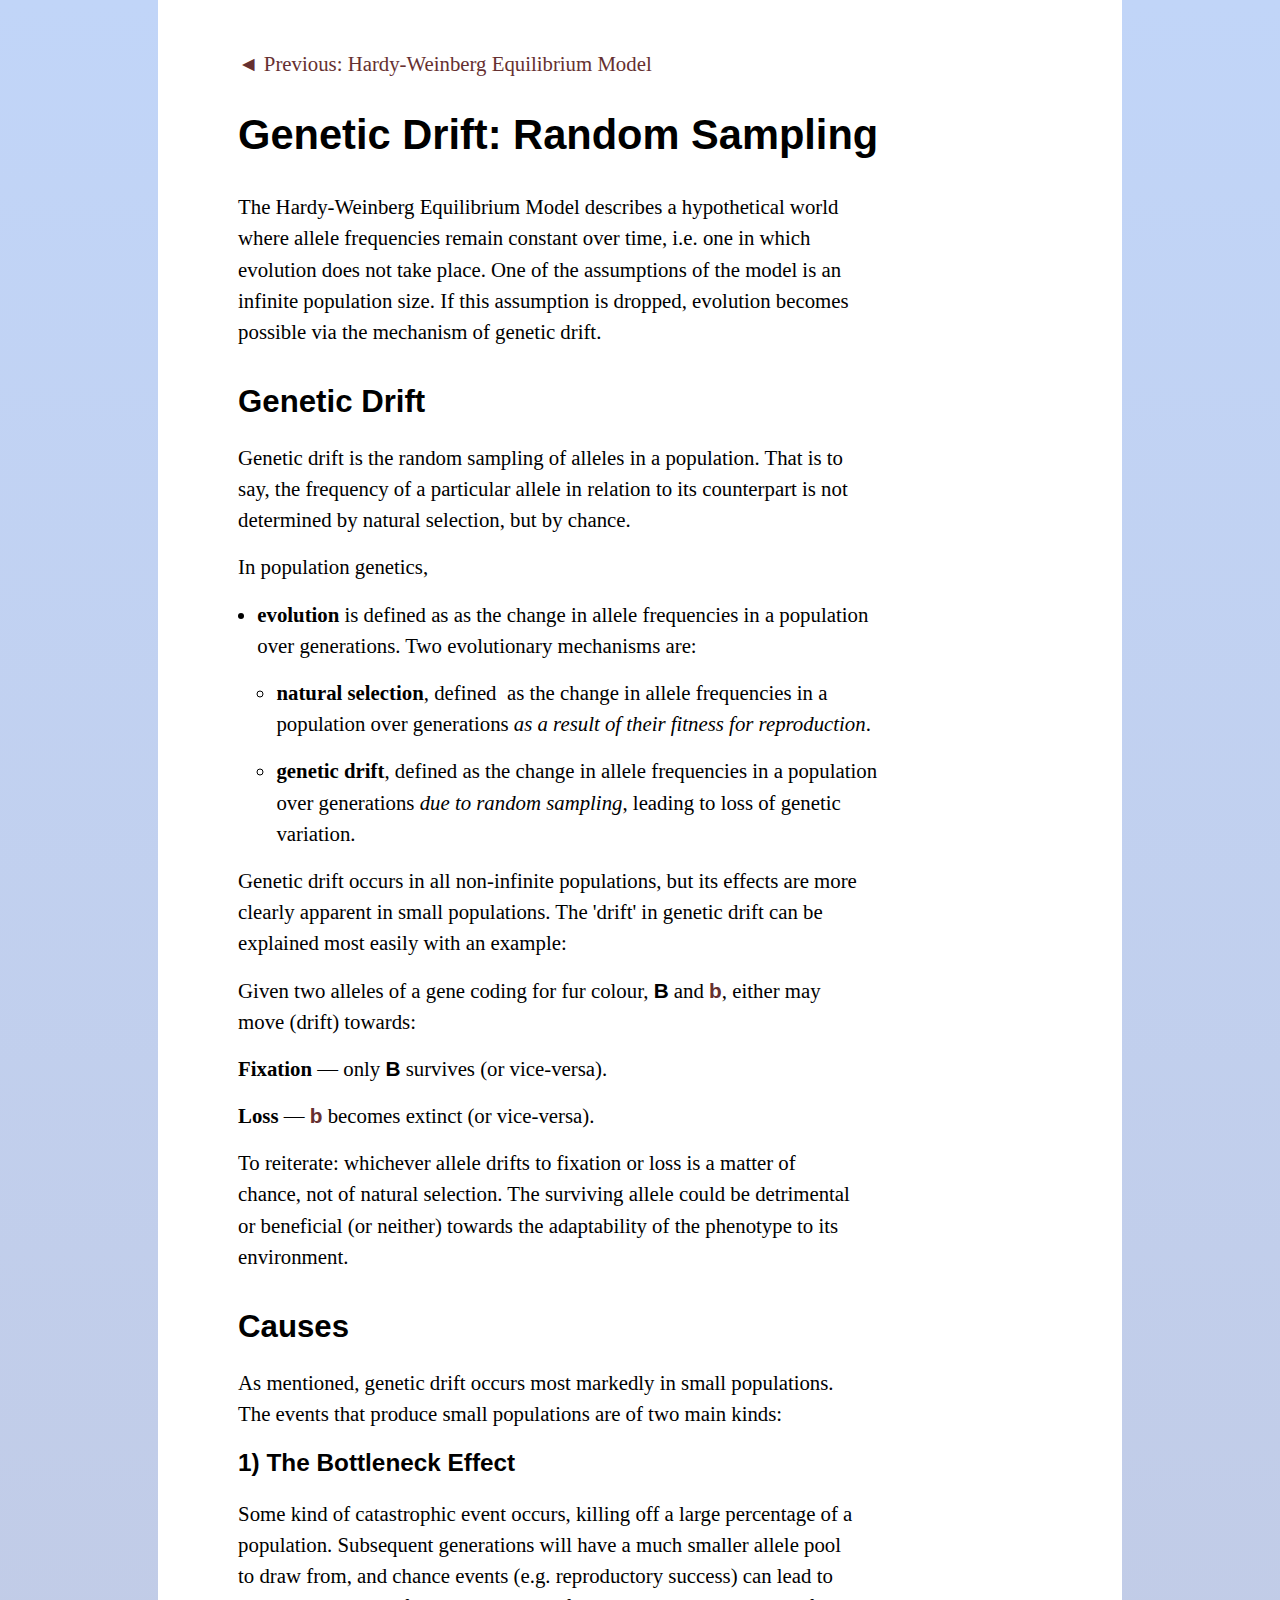
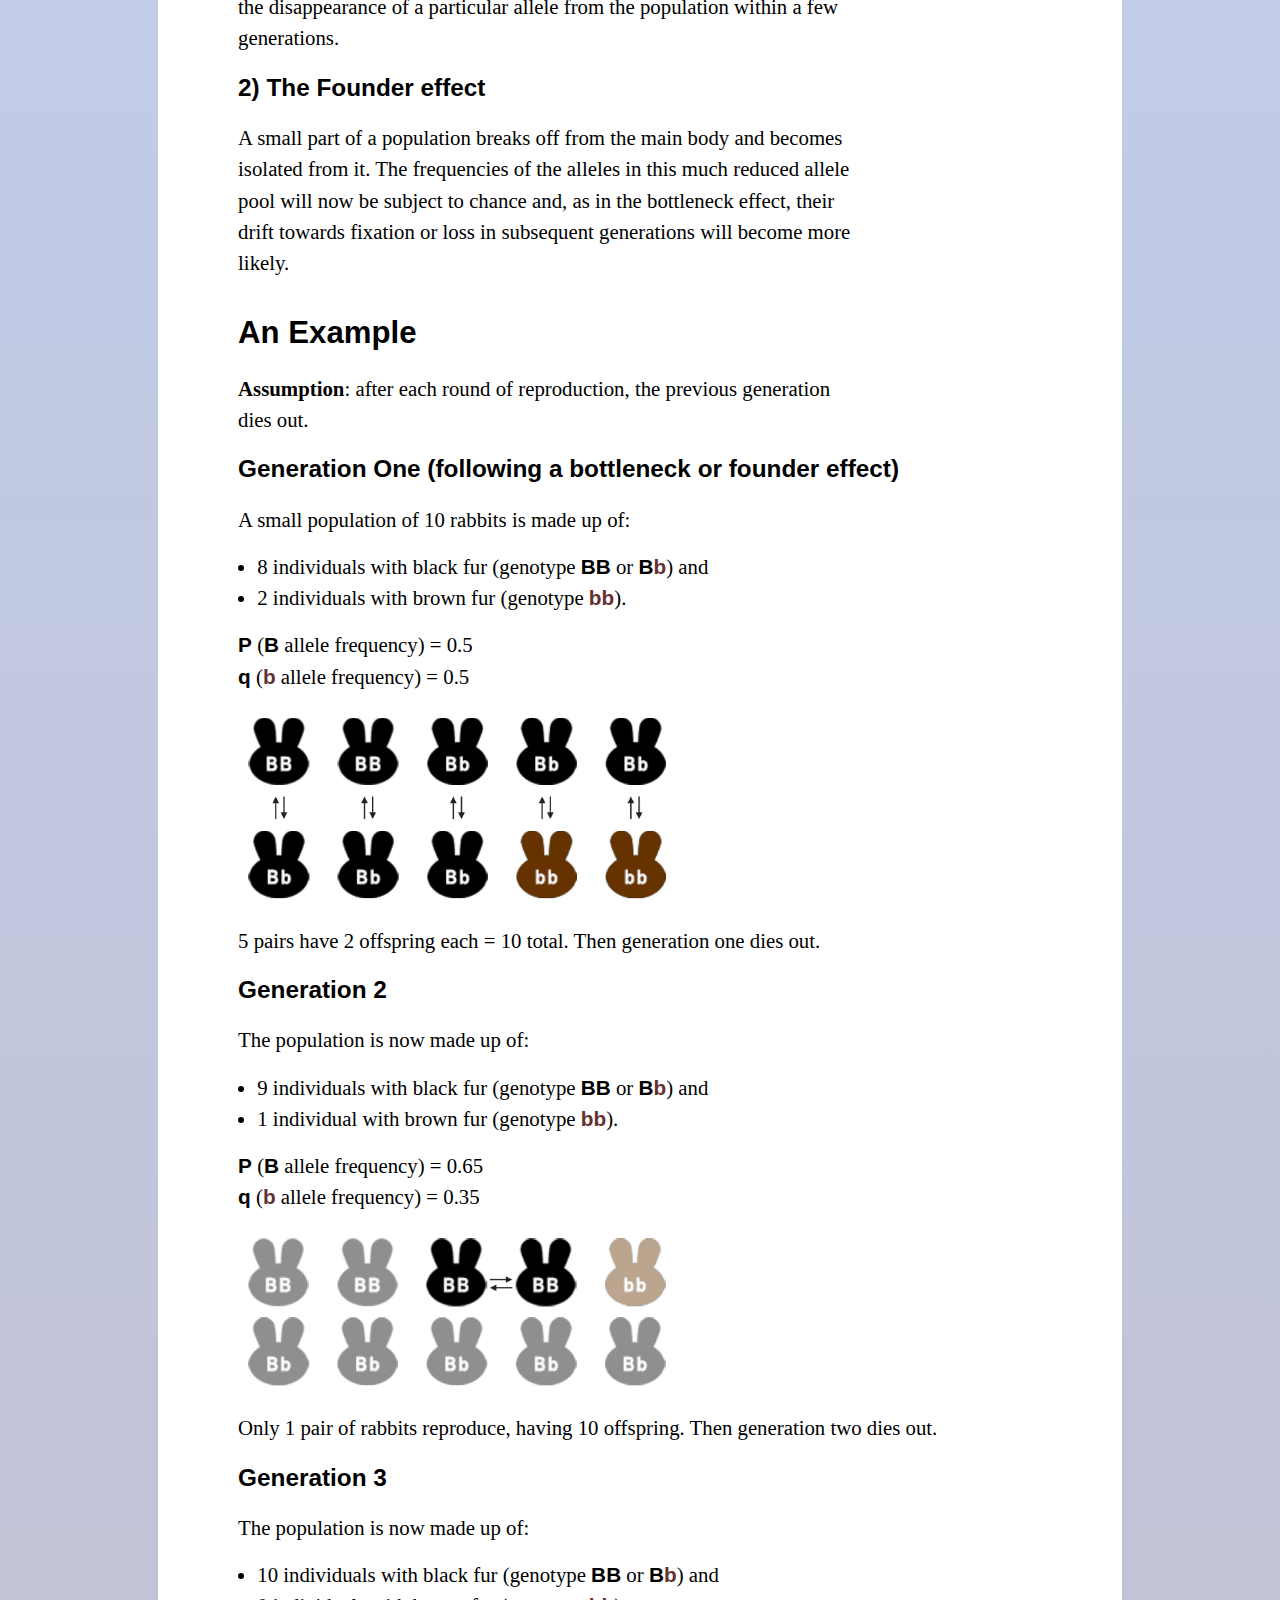
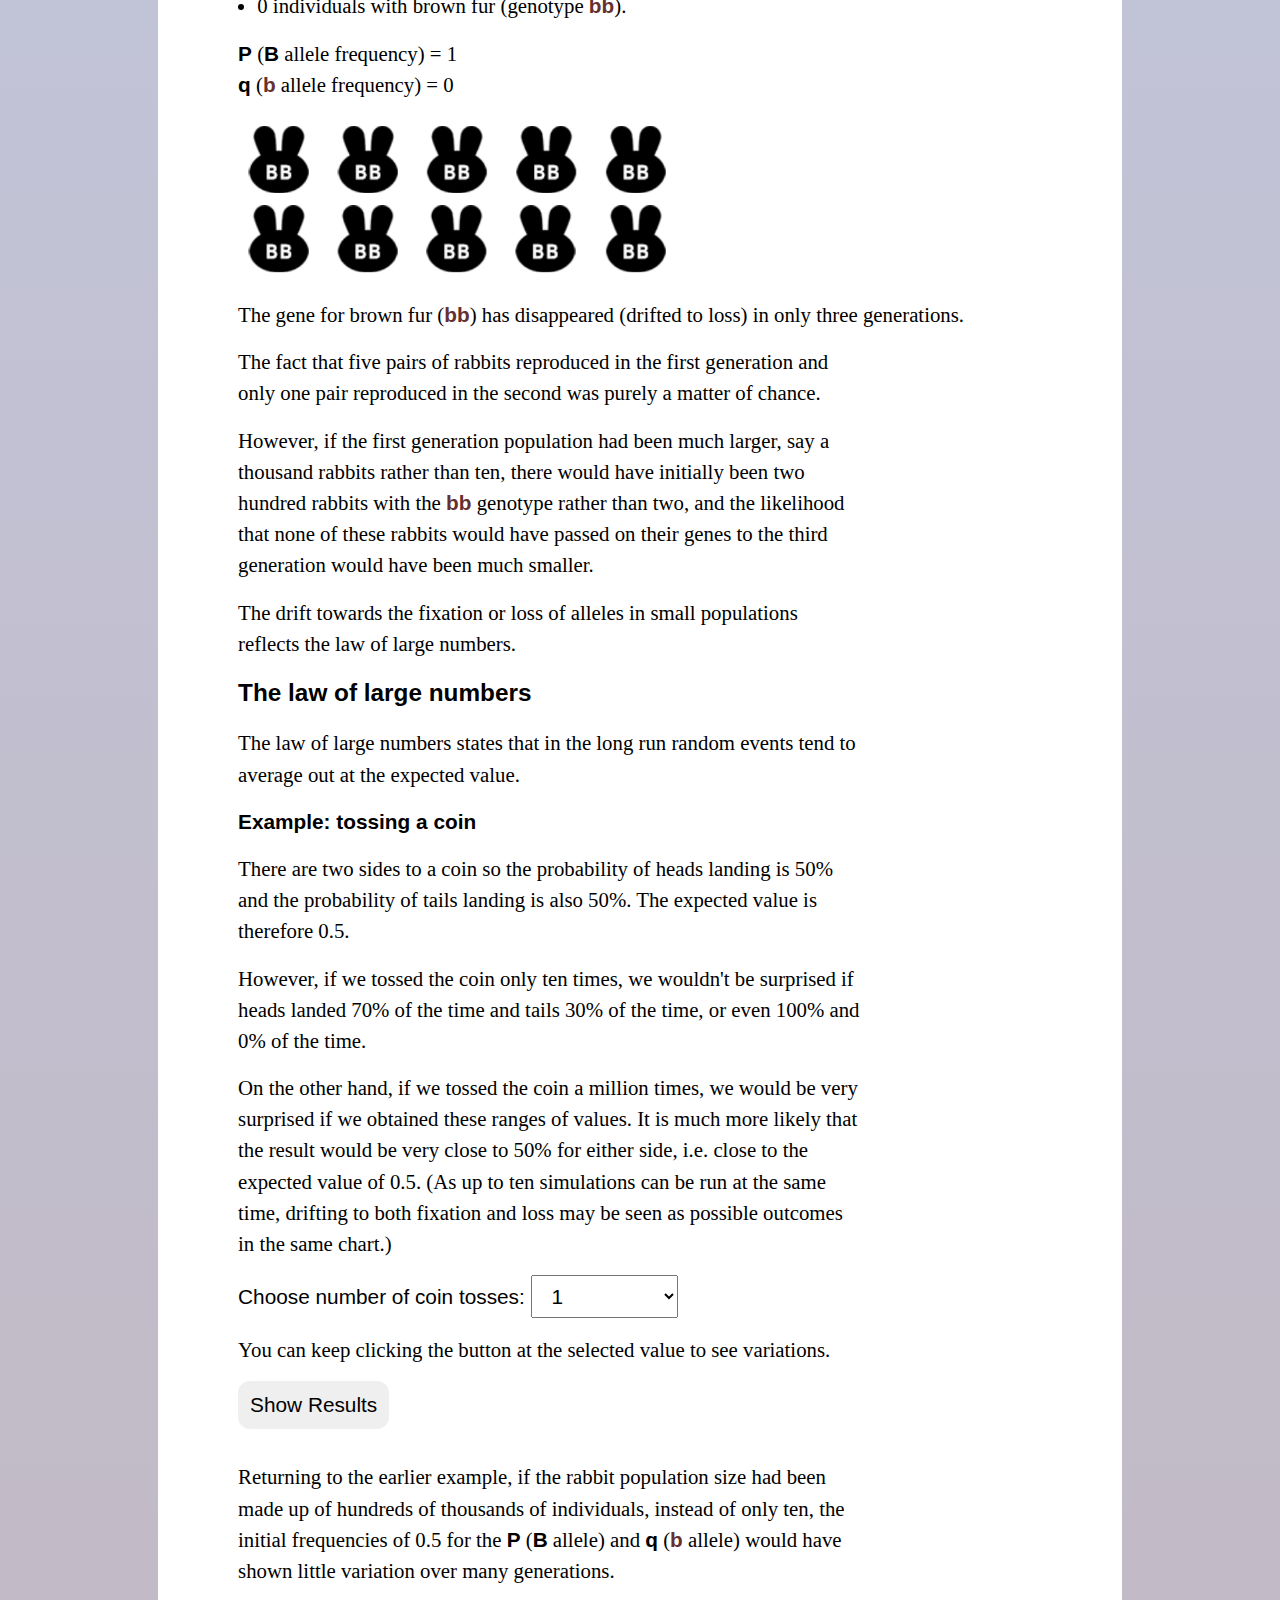
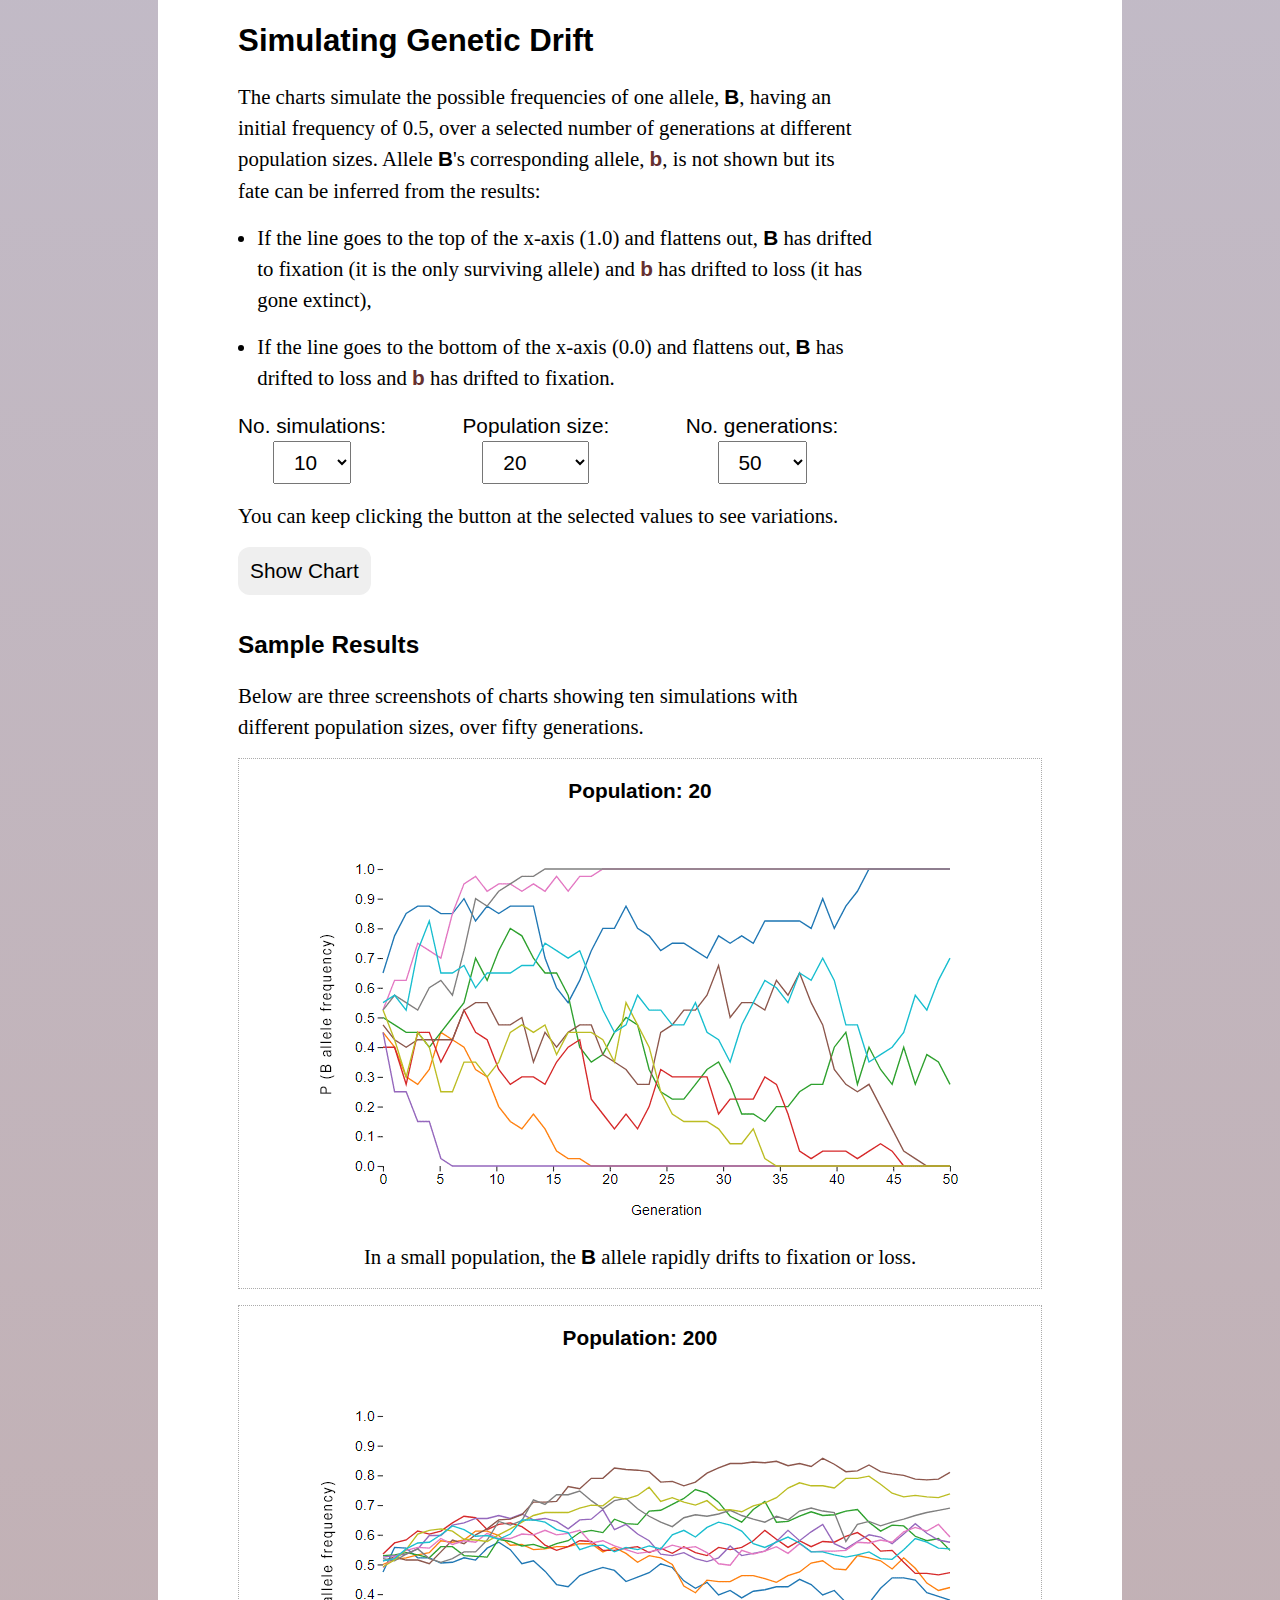
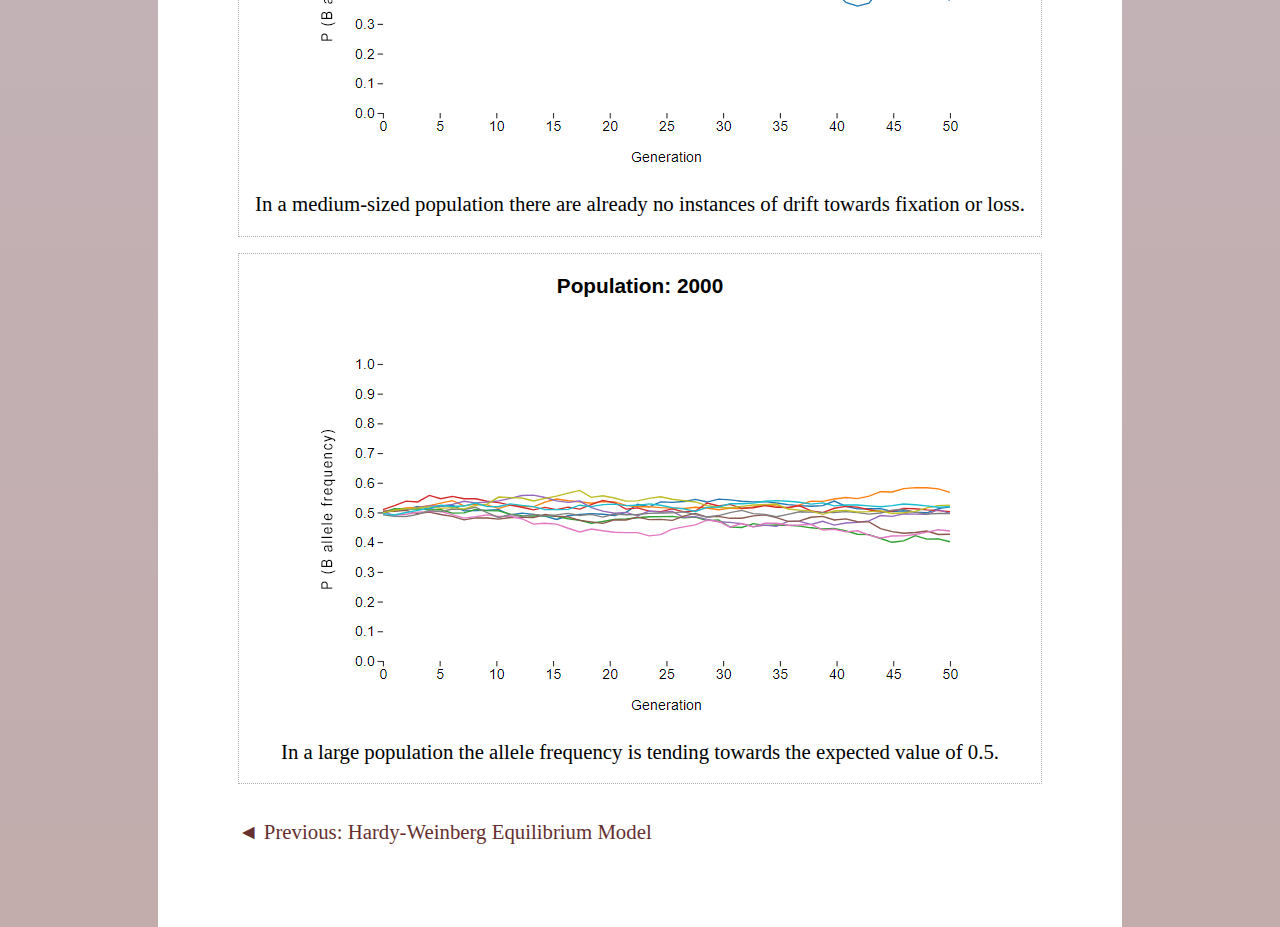
<file: index.html>
<!DOCTYPE html>
<html lang="en">
  <head>
    <meta charset="UTF-8" />
    <meta name="viewport" content="width=device-width, initial-scale=1.0" />
    <meta
      name="description"
      content="A discussion of the the effects of genetic drift. The page includes a simulator for charting different genetic drift scenarios."
    />
    <link rel="apple-touch-icon" sizes="180x180" href="apple-touch-icon.png" />
    <link rel="icon" type="image/png" sizes="32x32" href="favicon-32x32.png" />
    <link rel="icon" type="image/png" sizes="16x16" href="favicon-16x16.png" />
    <link rel="manifest" href="site.webmanifest" />
    <link rel="shortcut icon" href="favicon.ico" type="image/x-icon" />
    <title>Genetic Drift</title>
    <link rel="stylesheet" href="css/style.css" />
    <script src="https://d3js.org/d3.v6.min.js" defer></script>
    <script src="js/helper-functions.js" defer></script>
    <script src="js/genetic-drift.js" defer></script>
    <script src="js/draw-line-chart.js" defer></script>
  </head>

  <body>
    <div class="container">
      <header>
        <nav class="next-prev">
          <h2 class="sr-only">
            External links to related pages by the same author
          </h2>
          <ul class="no-bullets">
            <li class="previous">
              <a
                href="https://chrisnajman.github.io/hardy-weinberg-equilibrium-model/"
                >&#9668; Previous: Hardy-Weinberg Equilibrium Model</a
              >
            </li>
            <!-- 
            <li class="next">
              <a href="https://chrisnajman.github.io/[]/"
                >Next:[]
                &#9658;</a
              >
            </li>
             -->
          </ul>
        </nav>
      </header>
      <main>
        <article>
          <header>
            <h1 class="page-title">Genetic Drift: Random Sampling</h1>
            <p>
              The Hardy-Weinberg Equilibrium Model describes a hypothetical
              world where allele frequencies remain constant over time, i.e. one
              in which evolution does not take place. One of the assumptions of
              the model is an infinite population size. If this assumption is
              dropped, evolution becomes possible via the mechanism of genetic
              drift.
            </p>
          </header>

          <!-- GENETIC DRIFT -->
          <section>
            <h2>Genetic Drift</h2>
            <p>
              Genetic drift is the random sampling of alleles in a population.
              That is to say, the frequency of a particular allele in relation
              to its counterpart is not determined by natural selection, but by
              chance.
            </p>

            <p>In population genetics,</p>
            <ul>
              <li>
                <strong>evolution</strong> is defined as as the change in allele
                frequencies in a population over generations. Two evolutionary
                mechanisms are:
                <ul>
                  <li>
                    <strong>natural selection</strong>, defined  as the change
                    in allele frequencies in a population over generations
                    <em>as a result of their fitness for reproduction</em>.
                  </li>
                  <li>
                    <strong>genetic drift</strong>, defined as the change in
                    allele frequencies in a population over generations
                    <em>due to random sampling</em>, leading to loss of genetic
                    variation.
                  </li>
                </ul>
              </li>
            </ul>
            <p>
              Genetic drift occurs in all non-infinite populations, but its
              effects are more clearly apparent in small populations. The
              'drift' in genetic drift can be explained most easily with an
              example:
            </p>
            <p>
              Given two alleles of a gene coding for fur colour,
              <span class="dominant">B</span> and
              <span class="recessive">b</span>, either may move (drift) towards:
            </p>
            <ul class="no-bullets">
              <li>
                <strong>Fixation</strong> &mdash; only
                <span class="dominant">B</span> survives (or vice-versa).
              </li>
              <li>
                <strong>Loss</strong> &mdash;
                <span class="recessive">b</span> becomes extinct (or
                vice-versa).
              </li>
            </ul>
            <p>
              To reiterate: whichever allele drifts to fixation or loss is a
              matter of chance, not of natural selection. The surviving allele
              could be detrimental or beneficial (or neither) towards the
              adaptability of the phenotype to its environment.
            </p>
          </section>

          <section>
            <h2>Causes</h2>
            <p>
              As mentioned, genetic drift occurs most markedly in small
              populations. The events that produce small populations are of two
              main kinds:
            </p>
            <h3>1) The Bottleneck Effect</h3>
            <p>
              Some kind of catastrophic event occurs, killing off a large
              percentage of a population. Subsequent generations will have a
              much smaller allele pool to draw from, and chance events (e.g.
              reproductory success) can lead to the disappearance of a
              particular allele from the population within a few generations.
            </p>
            <h3>2) The Founder effect</h3>
            <p>
              A small part of a population breaks off from the main body and
              becomes isolated from it. The frequencies of the alleles in this
              much reduced allele pool will now be subject to chance and, as in
              the bottleneck effect, their drift towards fixation or loss in
              subsequent generations will become more likely.
            </p>
          </section>
          <section>
            <h2>An Example</h2>
            <p>
              <strong>Assumption</strong>: after each round of reproduction, the
              previous generation dies out.
            </p>
            <h3>Generation One (following a bottleneck or founder effect)</h3>
            <p>A small population of 10 rabbits is made up of:</p>
            <ul>
              <li class="margin-bottom-zero">
                8 individuals with black fur (genotype
                <span class="dominant">BB</span> or
                <span class="dominant">B</span><span class="recessive">b</span>)
                and
              </li>
              <li>
                2 individuals with brown fur (genotype
                <span class="recessive">bb</span>).
              </li>
            </ul>
            <ul class="no-bullets">
              <li class="margin-bottom-zero">
                <span class="strong-special">P</span> (<span class="dominant"
                  >B</span
                >
                allele frequency) &equals; 0.5
              </li>
              <li>
                <span class="strong-special">q</span> (<span class="recessive"
                  >b</span
                >
                allele frequency) &equals; 0.5
              </li>
            </ul>
            <figure>
              <img
                src="img/generation-1.png"
                alt="Generation one: 5 pairs of rabbits reproduce, each pairing resulting in 2 offspring."
              />
              <figcaption>
                5 pairs have 2 offspring each &equals; 10 total. Then generation
                one dies out.
              </figcaption>
            </figure>

            <h3>Generation 2</h3>
            <p>The population is now made up of:</p>
            <ul>
              <li class="margin-bottom-zero">
                9 individuals with black fur (genotype
                <span class="dominant">BB</span> or
                <span class="dominant">B</span><span class="recessive">b</span>)
                and
              </li>
              <li>
                1 individual with brown fur (genotype
                <span class="recessive">bb</span>).
              </li>
            </ul>
            <ul class="no-bullets">
              <li class="margin-bottom-zero">
                <span class="strong-special">P</span> (<span class="dominant"
                  >B</span
                >
                allele frequency) &equals; 0.65
              </li>
              <li>
                <span class="strong-special">q</span> (<span class="recessive"
                  >b</span
                >
                allele frequency) &equals; 0.35
              </li>
            </ul>
            <figure>
              <img
                src="img/generation-2.png"
                alt="Generation two: only 1 pair of rabbits reproduce, with 10 offspring."
              />

              <figcaption>
                Only 1 pair of rabbits reproduce, having 10 offspring. Then
                generation two dies out.
              </figcaption>
            </figure>

            <h3>Generation 3</h3>
            <p>The population is now made up of:</p>
            <ul>
              <li class="margin-bottom-zero">
                10 individuals with black fur (genotype
                <span class="dominant">BB</span> or
                <span class="dominant">B</span><span class="recessive">b</span>)
                and
              </li>
              <li>
                0 individuals with brown fur (genotype
                <span class="recessive">bb</span>).
              </li>
            </ul>

            <ul class="no-bullets">
              <li class="margin-bottom-zero">
                <span class="strong-special">P</span> (<span class="dominant"
                  >B</span
                >
                allele frequency) &equals; 1
              </li>
              <li>
                <span class="strong-special">q</span> (<span class="recessive"
                  >b</span
                >
                allele frequency) &equals; 0
              </li>
            </ul>
            <figure>
              <img
                src="img/generation-3.png"
                alt="Generation three: all ten rabbits are now of genotype BB."
              />
              <figcaption>
                The gene for brown fur (<span class="recessive">bb</span>) has
                disappeared (drifted to loss) in only three generations.
              </figcaption>
            </figure>

            <p>
              The fact that five pairs of rabbits reproduced in the first
              generation and only one pair reproduced in the second was purely a
              matter of chance.
            </p>
            <p>
              However, if the first generation population had been much larger,
              say a thousand rabbits rather than ten, there would have initially
              been two hundred rabbits with the
              <span class="recessive">bb</span> genotype rather than two, and
              the likelihood that none of these rabbits would have passed on
              their genes to the third generation would have been much smaller.
            </p>
            <p>
              The drift towards the fixation or loss of alleles in small
              populations reflects the law of large numbers.
            </p>
          </section>

          <section>
            <h3>The law of large numbers</h3>
            <p>
              The law of large numbers states that in the long run random events
              tend to average out at the expected value.
            </p>

            <h4>Example: tossing a coin</h4>
            <p>
              There are two sides to a coin so the probability of heads landing
              is 50&percnt; and the probability of tails landing is also
              50&percnt;. The expected value is therefore 0.5.
            </p>
            <p>
              However, if we tossed the coin only ten times, we wouldn't be
              surprised if heads landed 70&percnt; of the time and tails
              30&percnt; of the time, or even 100&percnt; and 0&percnt; of the
              time.
            </p>
            <p>
              On the other hand, if we tossed the coin a million times, we would
              be very surprised if we obtained these ranges of values. It is
              much more likely that the result would be very close to 50&percnt;
              for either side, i.e. close to the expected value of 0.5. (As up
              to ten simulations can be run at the same time, drifting to both
              fixation and loss may be seen as possible outcomes in the same
              chart.)
            </p>

            <form id="number-coin-tosses">
              <label for="selectNumber"
                >Choose number of coin tosses:
                <select id="selectNumber">
                  <option value="1">1</option>
                  <option value="10">10</option>
                  <option value="100">100</option>
                  <option value="1000">1,000</option>
                  <option value="10000">10,000</option>
                  <option value="100000">100,000</option>
                  <option value="1000000">1,000,000</option>
                </select>
              </label>
              <p>
                You can keep clicking the button at the selected value to see
                variations.
              </p>
              <div class="form-buttons">
                <button id="showCoinResultsBtn">Show Results</button>
                <button id="clearCoinResultsBtn" class="clear-results-btn hide">
                  Clear chart
                </button>
              </div>
            </form>

            <div id="results" class="results hide">
              <p>Out of <span id="numCoinTosses"></span> coin tosses:</p>
              <table>
                <tbody>
                  <tr>
                    <td></td>
                    <th scope="col">Value</th>
                    <th scope="col">&percnt;</th>
                  </tr>
                  <tr>
                    <th scope="row">Heads</th>
                    <td id="numHeads"></td>
                    <td id="headsPercent"></td>
                  </tr>
                  <tr>
                    <th scope="row">Tails</th>
                    <td id="numTails"></td>
                    <td id="tailsPercent"></td>
                  </tr>
                </tbody>
              </table>
            </div>

            <p>
              Returning to the earlier example, if the rabbit population size
              had been made up of hundreds of thousands of individuals, instead
              of only ten, the initial frequencies of 0.5 for the
              <span class="strong-special">P</span> (<span class="dominant"
                >B</span
              >
              allele) and <span class="strong-special">q</span> (<span
                class="recessive"
                >b</span
              >
              allele) would have shown little variation over many generations.
            </p>
          </section>

          <section>
            <h2>Simulating Genetic Drift</h2>
            <p>
              The charts simulate the possible frequencies of one allele,
              <span class="dominant">B</span>, having an initial frequency of
              0.5, over a selected number of generations at different population
              sizes. Allele <span class="dominant">B</span>'s corresponding
              allele, <span class="recessive">b</span>, is not shown but its
              fate can be inferred from the results:
            </p>
            <ul>
              <li>
                If the line goes to the top of the x-axis (1.0) and flattens
                out,
                <span class="dominant">B</span> has drifted to fixation (it is
                the only surviving allele) and
                <span class="recessive">b</span> has drifted to loss (it has
                gone extinct),
              </li>
              <li>
                If the line goes to the bottom of the x-axis (0.0) and flattens
                out,
                <span class="dominant">B</span> has drifted to loss and
                <span class="recessive">b</span> has drifted to fixation.
              </li>
            </ul>

            <form id="chartInputForm">
              <div class="chart-selections">
                <!-- number of simulations-->
                <label for="selectNumSimulations"
                  >No. simulations:
                  <select id="selectNumSimulations">
                    <option value="1">1</option>
                    <option value="2">2</option>
                    <option value="3">3</option>
                    <option value="4">4</option>
                    <option value="5">5</option>
                    <option value="6">6</option>
                    <option value="7">7</option>
                    <option value="8">8</option>
                    <option value="9">9</option>
                    <option value="10" selected="selected">10</option>
                  </select>
                </label>
                <!-- end number of simulations -->
                <label for="selectPopulationSize"
                  >Population size:
                  <select id="selectPopulationSize">
                    <option value="20" selected="selected">20</option>
                    <option value="200">200</option>
                    <option value="2000">2,000</option>
                  </select>
                </label>
                <label for="selectNumberGenerations"
                  >No. generations:
                  <select id="selectNumberGenerations">
                    <option value="50" selected="selected">50</option>
                    <option value="100">100</option>
                    <option value="200">200</option>
                    <option value="400">400</option>
                    <option value="700">700</option>
                  </select>
                </label>
              </div>
              <p>
                You can keep clicking the button at the selected values to see
                variations.
              </p>
              <div class="form-buttons">
                <button id="showChartResultsBtn">Show Chart</button>
                <button
                  id="clearChartResultsBtn"
                  class="clear-results-btn hide"
                >
                  Clear chart
                </button>
              </div>
            </form>

            <div id="chartContainer" class="chart-container show">
              <h3 id="chartTitle" class="chart-title hide">
                No. simulations: <span id="numSimulationsTxt"></span> |
                Population size: <span id="populationSize"></span> | No.
                generations:
                <span id="numGenerations"></span>
              </h3>
              <div id="chart_loading" class="chart-loading"></div>
              <div id="chart" class="chart"></div>
            </div>

            <h3>Sample Results</h3>

            <p>
              Below are three screenshots of charts showing ten simulations with
              different population sizes, over fifty generations.
            </p>
            <div class="chart-screenshot">
              <h4 class="chart-screenshot-heading">Population: 20</h4>
              <figure>
                <img
                  src="img/chart-20.png"
                  alt="Screenshot of chart: Number of simulations: 10, Generations: 50, Population: 20"
                />
                <figcaption>
                  In a small population, the
                  <span class="dominant">B</span> allele rapidly drifts to
                  fixation or loss.
                </figcaption>
              </figure>
            </div>
            <div class="chart-screenshot">
              <h4 class="chart-screenshot-heading">Population: 200</h4>
              <figure>
                <img
                  src="img/chart-200.png"
                  alt="Screenshot of chart: Number of simulations: 10, Generations: 50, Population: 200"
                />
                <figcaption>
                  In a medium-sized population there are already no instances of
                  drift towards fixation or loss.
                </figcaption>
              </figure>
            </div>
            <div class="chart-screenshot">
              <h4 class="chart-screenshot-heading">Population: 2000</h4>
              <figure>
                <img
                  src="img/chart-2000.png"
                  alt="Screenshot of chart: Number of simulations: 10, Generations: 50, Population: 200"
                />
                <figcaption>
                  In a large population the allele frequency is tending towards
                  the expected value of 0.5.
                </figcaption>
              </figure>
            </div>
          </section>
        </article>
      </main>
      <footer>
        <nav class="next-prev">
          <h2 class="sr-only">
            External links to related pages by the same author
          </h2>
          <ul class="no-bullets">
            <li class="previous">
              <a
                href="https://chrisnajman.github.io/hardy-weinberg-equilibrium-model/"
                >&#9668; Previous: Hardy-Weinberg Equilibrium Model</a
              >
            </li>
            <!-- 
            <li class="next">
              <a href="https://chrisnajman.github.io/[]/"
                >Next:[]
                &#9658;</a
              >
            </li>
             -->
          </ul>
        </nav>
      </footer>
    </div>
  </body>
</html>
</file>
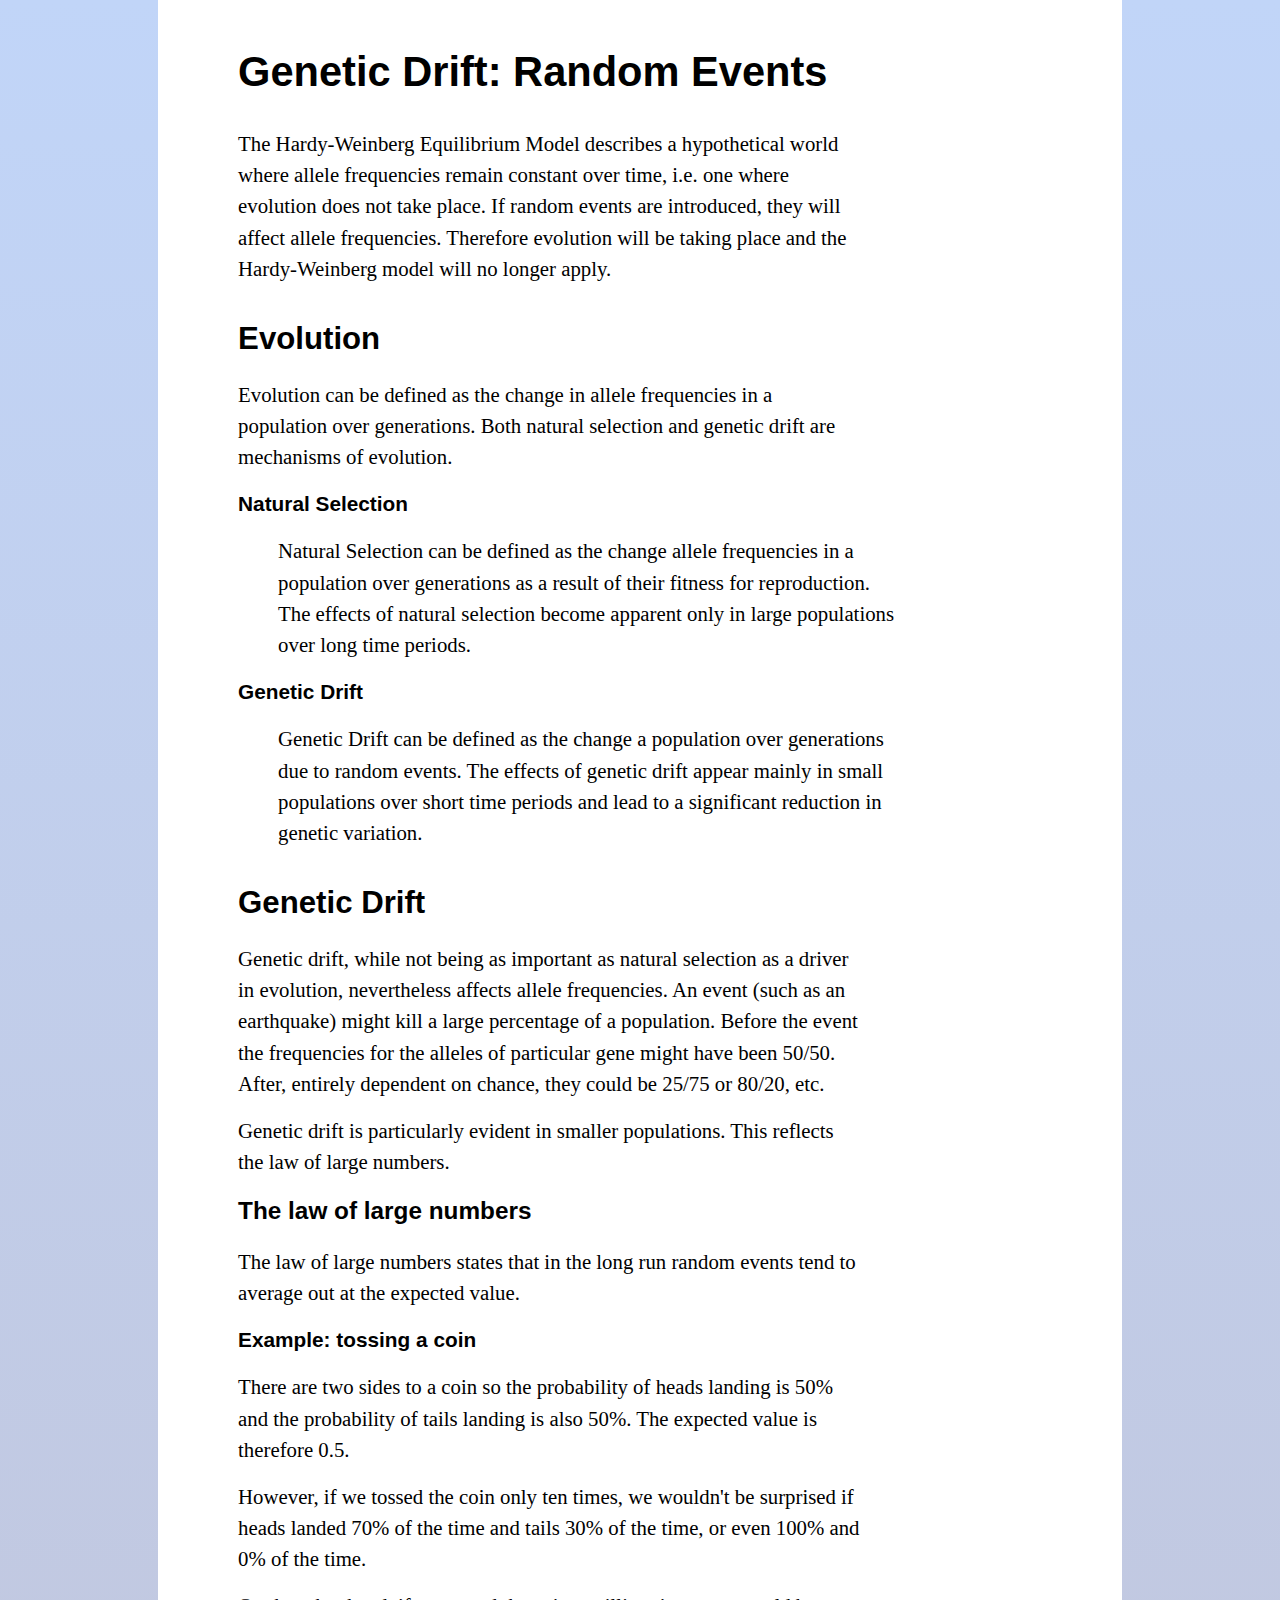
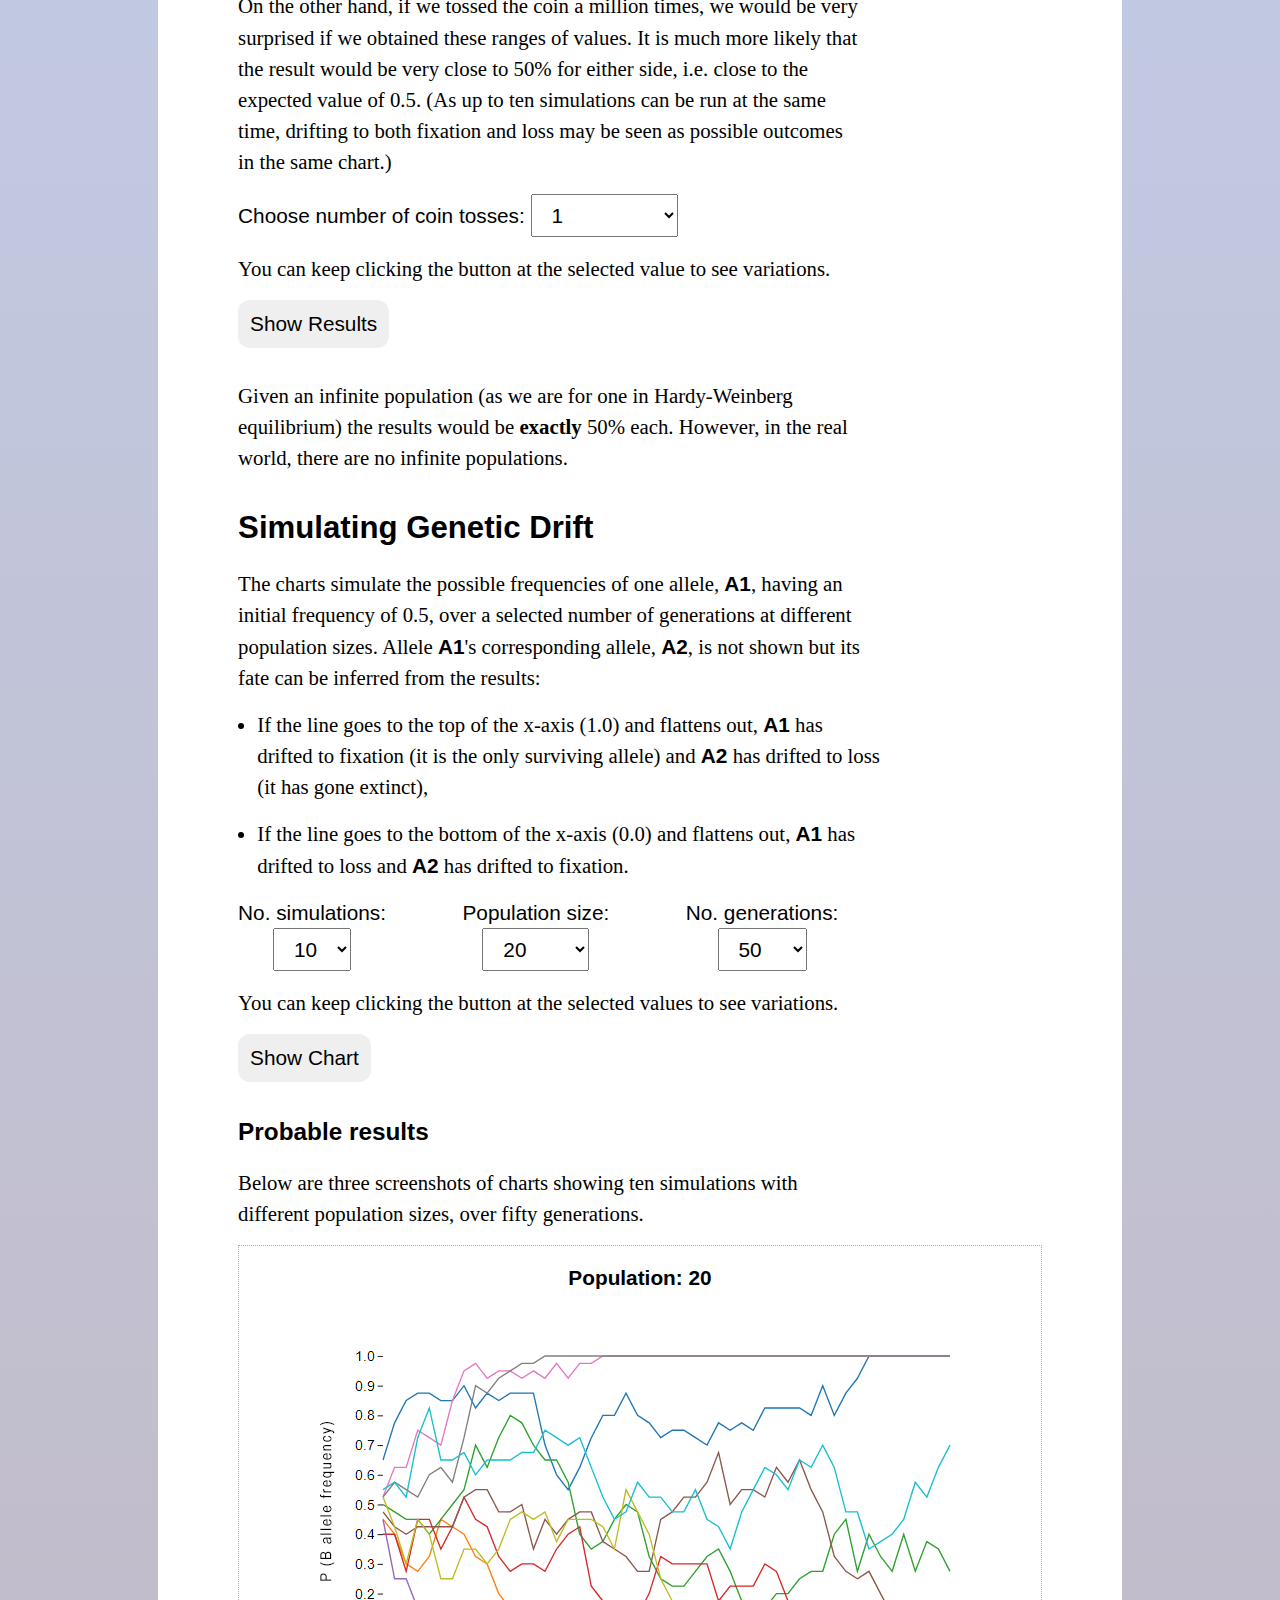
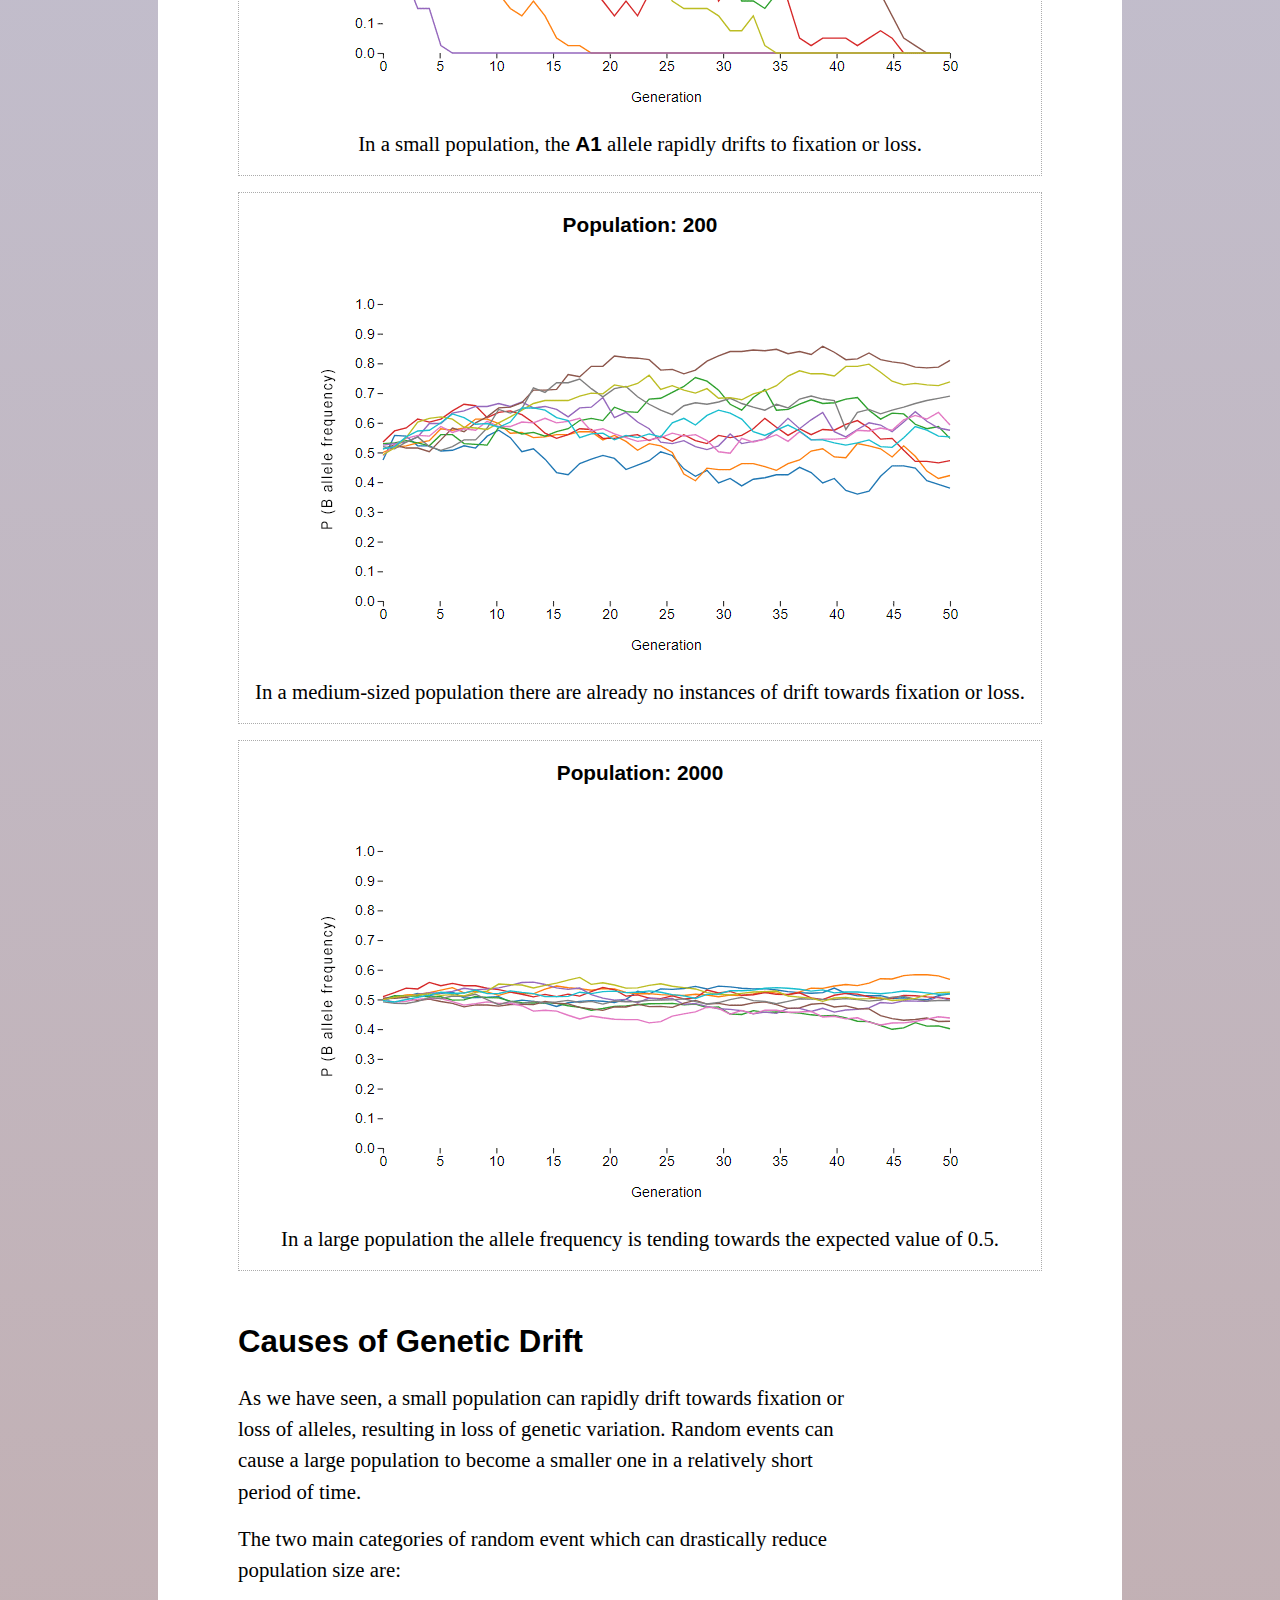
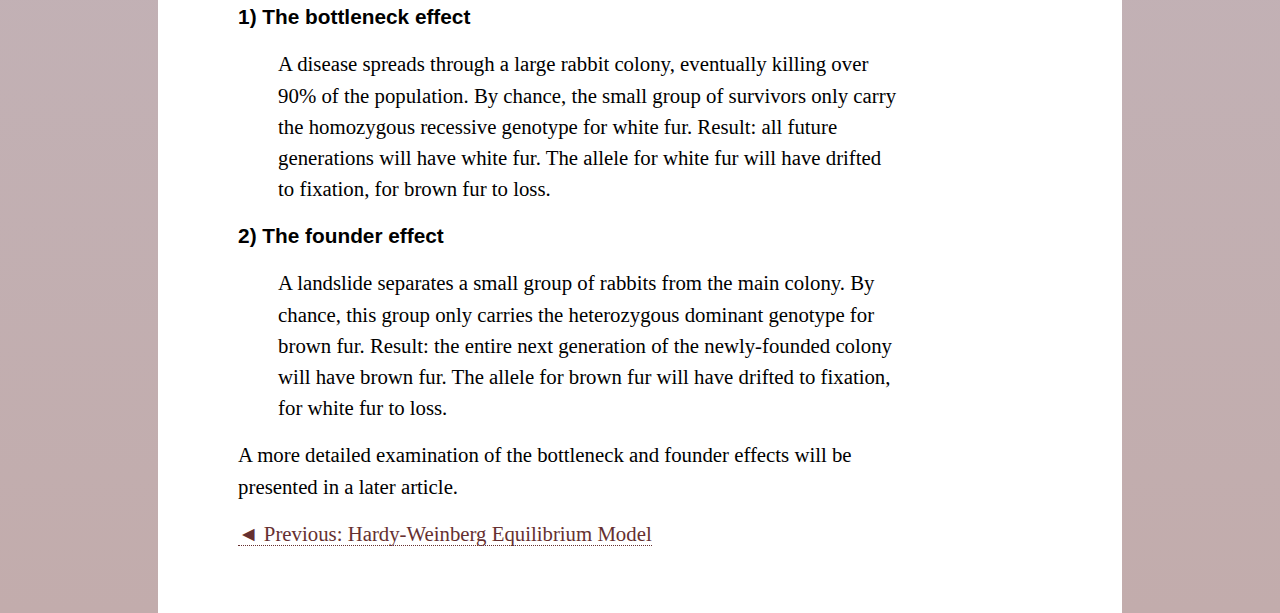
<file: index copy.html>
<!DOCTYPE html>
<html lang="en">
  <head>
    <meta charset="UTF-8" />
    <meta name="viewport" content="width=device-width, initial-scale=1.0" />
    <meta
      name="description"
      content="A discussion of the the effects of genetic drift. The page includes a simulator for charting different genetic drift scenarios."
    />
    <link rel="apple-touch-icon" sizes="180x180" href="apple-touch-icon.png" />
    <link rel="icon" type="image/png" sizes="32x32" href="favicon-32x32.png" />
    <link rel="icon" type="image/png" sizes="16x16" href="favicon-16x16.png" />
    <link rel="manifest" href="site.webmanifest" />
    <link rel="shortcut icon" href="favicon.ico" type="image/x-icon" />
    <title>Genetic Drift</title>
    <link rel="stylesheet" href="css/style.css" />
    <script src="https://d3js.org/d3.v6.min.js" defer></script>
    <script src="js/helper-functions.js" defer></script>
    <script src="js/genetic-drift.js" defer></script>
    <script src="js/draw-line-chart.js" defer></script>
  </head>

  <body>
    <div class="container">
      <main>
        <article>
          <header class="page-header">
            <h1 class="page-title">Genetic Drift: Random Events</h1>
            <p>
              The Hardy-Weinberg Equilibrium Model describes a hypothetical
              world where allele frequencies remain constant over time, i.e. one
              where evolution does not take place. If random events are
              introduced, they will affect allele frequencies. Therefore
              evolution will be taking place and the Hardy-Weinberg model will
              no longer apply.
            </p>
          </header>
          <!-- Evolution -->
          <section>
            <h2>Evolution</h2>
            <p>
              Evolution can be defined as the change in allele frequencies in a
              population over generations. Both natural selection and genetic
              drift are mechanisms of evolution.
            </p>

            <dl>
              <dt>Natural Selection</dt>
              <dd>
                Natural Selection can be defined as the change allele
                frequencies in a population over generations as a result of
                their fitness for reproduction. The effects of natural selection
                become apparent only in large populations over long time
                periods.
              </dd>
              <dt>Genetic Drift</dt>
              <dd>
                Genetic Drift can be defined as the change a population over
                generations due to random events. The effects of genetic drift
                appear mainly in small populations over short time periods and
                lead to a significant reduction in genetic variation.
              </dd>
            </dl>
          </section>

          <!-- GENETIC DRIFT -->
          <section>
            <h2>Genetic Drift</h2>
            <p>
              Genetic drift, while not being as important as natural selection
              as a driver in evolution, nevertheless affects allele frequencies.
              An event (such as an earthquake) might kill a large percentage of
              a population. Before the event the frequencies for the alleles of
              particular gene might have been 50/50. After, entirely dependent
              on chance, they could be 25/75 or 80/20, etc.
            </p>
            <p>
              Genetic drift is particularly evident in smaller populations. This
              reflects the law of large numbers.
            </p>
            <h3>The law of large numbers</h3>
            <p>
              The law of large numbers states that in the long run random events
              tend to average out at the expected value.
            </p>

            <h4>Example: tossing a coin</h4>
            <p>
              There are two sides to a coin so the probability of heads landing
              is 50&percnt; and the probability of tails landing is also
              50&percnt;. The expected value is therefore 0.5.
            </p>
            <p>
              However, if we tossed the coin only ten times, we wouldn't be
              surprised if heads landed 70&percnt; of the time and tails
              30&percnt; of the time, or even 100&percnt; and 0&percnt; of the
              time.
            </p>
            <p>
              On the other hand, if we tossed the coin a million times, we would
              be very surprised if we obtained these ranges of values. It is
              much more likely that the result would be very close to 50&percnt;
              for either side, i.e. close to the expected value of 0.5. (As up
              to ten simulations can be run at the same time, drifting to both
              fixation and loss may be seen as possible outcomes in the same
              chart.)
            </p>

            <form id="number-coin-tosses">
              <label for="selectNumber"
                >Choose number of coin tosses:
                <select id="selectNumber">
                  <option value="1">1</option>
                  <option value="10">10</option>
                  <option value="100">100</option>
                  <option value="1000">1,000</option>
                  <option value="10000">10,000</option>
                  <option value="100000">100,000</option>
                  <option value="1000000">1,000,000</option>
                </select>
              </label>
              <p>
                You can keep clicking the button at the selected value to see
                variations.
              </p>
              <div class="form-buttons">
                <button id="showCoinResultsBtn">Show Results</button>
                <button id="clearCoinResultsBtn" class="clear-results-btn hide">
                  Clear chart
                </button>
              </div>
            </form>

            <div id="results" class="results hide">
              <p>Out of <span id="numCoinTosses"></span> coin tosses:</p>
              <table>
                <tbody>
                  <tr>
                    <td></td>
                    <th scope="col">Value</th>
                    <th scope="col">&percnt;</th>
                  </tr>
                  <tr>
                    <th scope="row">Heads</th>
                    <td id="numHeads"></td>
                    <td id="headsPercent"></td>
                  </tr>
                  <tr>
                    <th scope="row">Tails</th>
                    <td id="numTails"></td>
                    <td id="tailsPercent"></td>
                  </tr>
                </tbody>
              </table>
            </div>

            <p>
              Given an infinite population (as we are for one in Hardy-Weinberg
              equilibrium) the results would be
              <strong>exactly</strong> 50&percnt; each. However, in the real
              world, there are no infinite populations.
            </p>
          </section>

          <section>
            <h2>Simulating Genetic Drift</h2>
            <p>
              The charts simulate the possible frequencies of one allele,
              <span class="strong">A1</span>, having an initial frequency of
              0.5, over a selected number of generations at different population
              sizes. Allele <span class="strong">A1</span>'s corresponding
              allele, <span class="strong">A2</span>, is not shown but its fate
              can be inferred from the results:
            </p>
            <ul>
              <li>
                If the line goes to the top of the x-axis (1.0) and flattens
                out,
                <span class="strong">A1</span> has drifted to fixation (it is
                the only surviving allele) and
                <span class="strong">A2</span> has drifted to loss (it has gone
                extinct),
              </li>
              <li>
                If the line goes to the bottom of the x-axis (0.0) and flattens
                out,
                <span class="strong">A1</span> has drifted to loss and
                <span class="strong">A2</span> has drifted to fixation.
              </li>
            </ul>

            <form id="chartInputForm">
              <div class="chart-selections">
                <!-- number of simulations-->
                <label for="selectNumSimulations"
                  >No. simulations:
                  <select id="selectNumSimulations">
                    <option value="1">1</option>
                    <option value="2">2</option>
                    <option value="3">3</option>
                    <option value="4">4</option>
                    <option value="5">5</option>
                    <option value="6">6</option>
                    <option value="7">7</option>
                    <option value="8">8</option>
                    <option value="9">9</option>
                    <option value="10" selected="selected">10</option>
                  </select>
                </label>
                <!-- end number of simulations -->
                <label for="selectPopulationSize"
                  >Population size:
                  <select id="selectPopulationSize">
                    <option value="20" selected="selected">20</option>
                    <option value="200">200</option>
                    <option value="2000">2,000</option>
                  </select>
                </label>
                <label for="selectNumberGenerations"
                  >No. generations:
                  <select id="selectNumberGenerations">
                    <option value="50" selected="selected">50</option>
                    <option value="100">100</option>
                    <option value="200">200</option>
                    <option value="400">400</option>
                    <option value="700">700</option>
                  </select>
                </label>
              </div>
              <p>
                You can keep clicking the button at the selected values to see
                variations.
              </p>
              <div class="form-buttons">
                <button id="showChartResultsBtn">Show Chart</button>
                <button
                  id="clearChartResultsBtn"
                  class="clear-results-btn hide"
                >
                  Clear chart
                </button>
              </div>
            </form>

            <div id="chartContainer" class="chart-container show">
              <h3 id="chartTitle" class="chart-title hide">
                No. simulations: <span id="numSimulationsTxt"></span> |
                Population size: <span id="populationSize"></span> | No.
                generations:
                <span id="numGenerations"></span>
              </h3>
              <div id="chart_loading" class="chart-loading"></div>
              <div id="chart" class="chart"></div>
            </div>

            <h3>Probable results</h3>

            <p>
              Below are three screenshots of charts showing ten simulations with
              different population sizes, over fifty generations.
            </p>
            <div class="chart-screenshot">
              <h4 class="chart-screenshot-heading">Population: 20</h4>
              <figure>
                <img
                  src="img/chart-20.png"
                  alt="Screenshot of chart: Number of simulations: 10, Generations: 50, Population: 20"
                />
                <figcaption>
                  In a small population, the
                  <span class="strong">A1</span> allele rapidly drifts to
                  fixation or loss.
                </figcaption>
              </figure>
            </div>
            <div class="chart-screenshot">
              <h4 class="chart-screenshot-heading">Population: 200</h4>
              <figure>
                <img
                  src="img/chart-200.png"
                  alt="Screenshot of chart: Number of simulations: 10, Generations: 50, Population: 200"
                />
                <figcaption>
                  In a medium-sized population there are already no instances of
                  drift towards fixation or loss.
                </figcaption>
              </figure>
            </div>
            <div class="chart-screenshot">
              <h4 class="chart-screenshot-heading">Population: 2000</h4>
              <figure>
                <img
                  src="img/chart-2000.png"
                  alt="Screenshot of chart: Number of simulations: 10, Generations: 50, Population: 200"
                />
                <figcaption>
                  In a large population the allele frequency is tending towards
                  the expected value of 0.5.
                </figcaption>
              </figure>
            </div>
          </section>

          <!-- Probable results -->
          <section>
            <h2>Causes of Genetic Drift</h2>
            <p>
              As we have seen, a small population can rapidly drift towards
              fixation or loss of alleles, resulting in loss of genetic
              variation. Random events can cause a large population to become a
              smaller one in a relatively short period of time.
            </p>
            <p>
              The two main categories of random event which can drastically
              reduce population size are:
            </p>
            <dl>
              <dt>1) The bottleneck effect</dt>
              <dd>
                A disease spreads through a large rabbit colony, eventually
                killing over 90&percnt; of the population. By chance, the small
                group of survivors only carry the homozygous recessive genotype
                for white fur. Result: all future generations will have white
                fur. The allele for white fur will have drifted to fixation, for
                brown fur to loss.
              </dd>
              <dt>2) The founder effect</dt>
              <dd>
                A landslide separates a small group of rabbits from the main
                colony. By chance, this group only carries the heterozygous
                dominant genotype for brown fur. Result: the entire next
                generation of the newly-founded colony will have brown fur. The
                allele for brown fur will have drifted to fixation, for white
                fur to loss.
              </dd>
            </dl>

            <p>
              A more detailed examination of the bottleneck and founder effects
              will be presented in a later article.
            </p>
          </section>
        </article>
      </main>
      <footer class="page-footer">
        <nav>
          <ul class="no-bullets page-footer-nav">
            <li class="previous">
              <a
                href="https://chrisnajman.github.io/hardy-weinberg-equilibrium-model/"
                >&#9668; Previous: Hardy-Weinberg Equilibrium Model</a
              >
            </li>
            <!-- 
            <li class="next">
              <a href="https://chrisnajman.github.io/[]/"
                >Next:[]
                &#9658;</a
              >
            </li>
             -->
          </ul>
        </nav>
      </footer>
    </div>
  </body>
</html>
</file>
<file: css/style.css>
*,*::before,*::after{box-sizing:border-box;margin-top:0;margin-bottom:1rem}html{overflow-y:scroll;margin-bottom:0;font-size:100%}body{font-family:"Georgia";margin:0;font-size:1rem;line-height:1.5;background-image:linear-gradient(#c1d5f8, #c2acac)}@media screen and (min-width: 960px){body{font-size:1.3rem}}h1,h2,h3,h4,h5,h6{font-weight:600;font-family:"Arial Thin",sans-serif}h2{padding-top:1rem}a{text-decoration:none;color:#663030;border-bottom:1px dotted #663030}a:hover{color:#6495ed;border-bottom:1px dotted #6495ed}figure{margin:0}img{max-width:100%;height:auto;display:block}table{border-spacing:0;border-style:solid;border-color:#acacac;border-width:1px 0 0 1px;background:#e2e2e2;margin:1rem 0}th,td{border-style:solid;border-color:#acacac;border-width:0 1px 1px 0;padding:0.5rem}td{background:white}th{font-weight:600}dt{font-weight:600;font-family:"Arial Thin",sans-serif}ul{padding-left:1.2rem}ul ul{padding-top:1rem}p,li,dd{max-width:60ch}form{width:fit-content}button{cursor:pointer;font-size:inherit;font-family:inherit;padding:0.75rem;border:0;border-radius:0.75rem;font-family:"Arial Thin",sans-serif}button:focus{outline:none;box-shadow:0 0 0.125rem 0.1875 #acacac}label{font-size:inherit;font-family:"Arial Thin",sans-serif}input[type="text"],input[type="number"]{font-size:inherit;font-family:inherit;padding:0.5rem 1rem}select{font-size:inherit;font-family:"Arial Thin",sans-serif;padding:0.5rem 1rem}.sr-only{border:0 !important;clip:rect(1px, 1px, 1px, 1px) !important;-webkit-clip-path:inset(50%) !important;clip-path:inset(50%) !important;height:1px !important;overflow:hidden !important;padding:0 !important;position:absolute !important;width:1px !important;white-space:nowrap !important}.centre-element{margin-left:auto;margin-right:auto}.margin-bottom-zero{margin-bottom:0}.asterisk{font-weight:600;color:red}.no-bullets{padding-left:0;list-style:none}.hide{display:none}.show{display:block}.inline-block{display:inline-block}.strong{font-weight:600;font-familY:"Arial Thin",sans-serif}.strong-special{font-weight:600;font-familY:"Arial Thin",sans-serif}.dominant{color:currentColor;font-weight:600;font-familY:"Arial Thin",sans-serif}.recessive{color:#663030;font-weight:600;font-familY:"Arial Thin",sans-serif}.container{width:fit-content;width:-moz-fit-content;margin:0 auto;padding:1.5rem 2rem;background:white}@media screen and (min-width: 960px){.container{padding:3rem 5rem}}.page-title{margin-bottom:2rem;font-size:1.85rem;line-height:1.5}@media screen and (min-width: 960px){.page-title{line-height:normal;font-size:2.6rem}}.next-prev a{border-bottom:none}.next-prev ul{display:flex;justify-content:space-between;flex-wrap:wrap}.chart-height{min-height:15rem}@media (min-width: 960px){.chart-height{min-height:30.375rem}}.chart-title{text-align:center;width:100%}.chart svg{overflow:visible;padding-left:0.5rem}.chart svg .axis{font-size:1.3rem}@media (min-width: 700px){.chart svg .axis{font-size:1rem}}.chart svg .legend_title,.chart svg .legend_text{display:none}.chart-selections{margin-bottom:0;display:flex;justify-content:space-between;flex-wrap:wrap}.chart-selections select{display:block;margin:0 auto}.form-buttons{display:flex}.clear-results-btn{margin-left:1rem}.chart-loading{text-align:center;font-style:italic;font-family:"Arial Thin",sans-serif;font-weight:600}.pulse{animation:pulsate 3s ease-out;animation-iteration-count:infinite;opacity:0.5}@keyframes pulsate{0%{opacity:0.3}50%{opacity:1.0}100%{opacity:0.3}}.chart-screenshot{border:1px dotted #acacac;padding:1rem 1rem 0 1rem}.chart-screenshot:last-child{margin-bottom:2rem}.chart-screenshot-heading{text-align:center}.chart-screenshot img{margin-left:auto;margin-right:auto;margin-bottom:1rem}.chart-screenshot figCaption{text-align:center}
</file>
